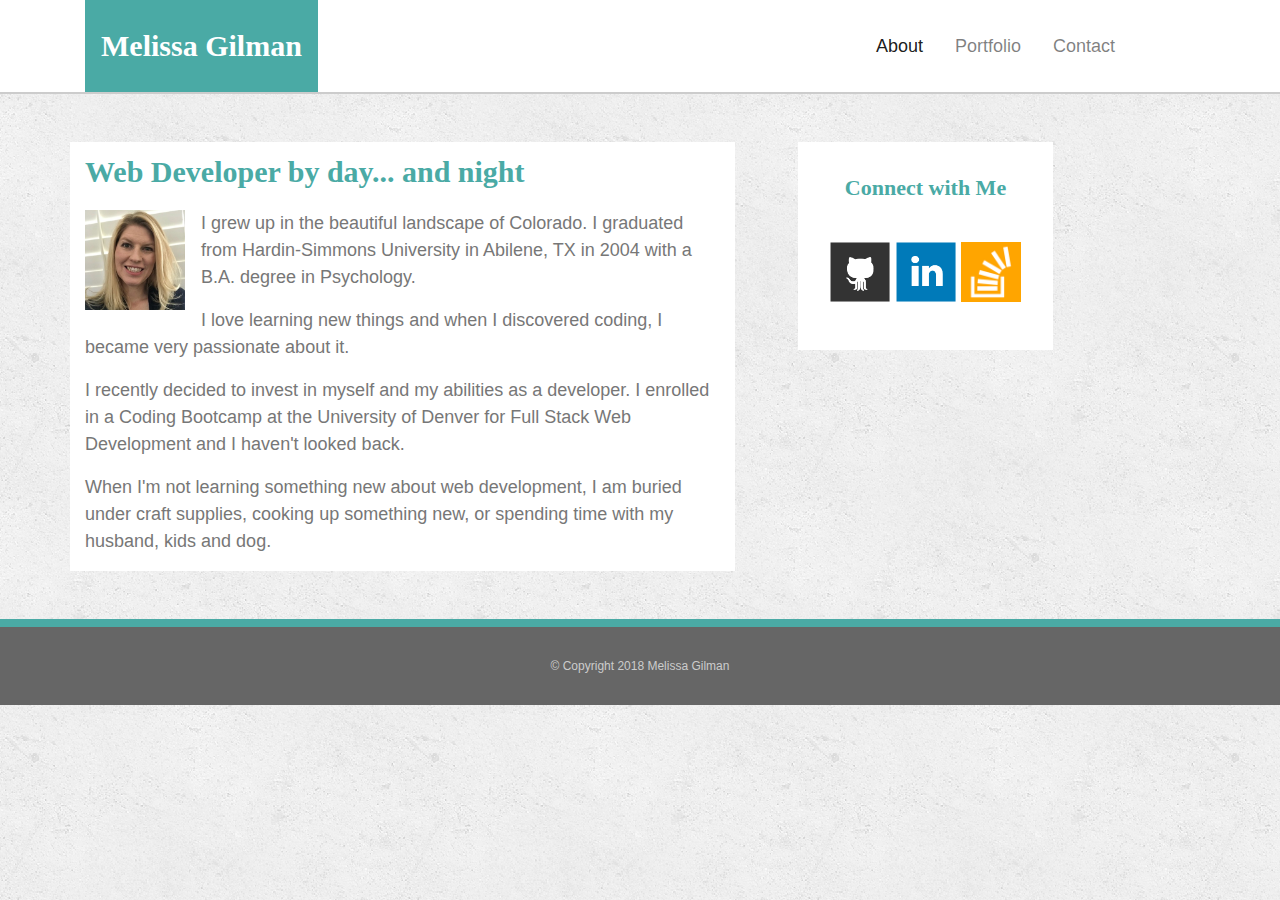
<file: index.html>
<!DOCTYPE html>
<html lang="en">
<head>
  <meta charset="UTF-8">
  <meta name="viewport" content="width=device-width, initial-scale=1, shrink-to-fit=no">
  <meta http-equiv="X-UA-Compatible" content="ie=edge">
  <title>Melissa Gilman</title>
  <link rel="stylesheet" href="https://maxcdn.bootstrapcdn.com/bootstrap/4.0.0/css/bootstrap.min.css">
  <link rel="stylesheet" type="text/css" href="./assets/css/style.css"/>
</head>
<body>
    <header>
        <nav class="navbar navbar-expand-lg navbar-light bg-white p-0">
            <div class="container">
            <a class="logo navbar-brand p-3" href="#">Melissa Gilman</a>
            <button class="navbar-toggler" type="button" data-toggle="collapse" data-target="#navbarNavAltMarkup" aria-controls="navbarNavAltMarkup" aria-expanded="false" aria-label="Toggle navigation">
                <span class="navbar-toggler-icon"></span>
            </button>
            <div class="collapse navbar-collapse" id="navbarNavAltMarkup">
                <div class="col-md-4 navbar-nav ml-auto mr-5">
                <a class="nav-item nav-link active mx-2" href="index.html">About <span class="sr-only">(current)</span></a>
                <a class="nav-item nav-link mx-2" href="portfolio.html">Portfolio</a>
                <a class="nav-item nav-link mx-2" href="contact.html">Contact</a>
                </div>
            </div>
            </div>
        </nav>
    </header>

    <div class="container">
        <div class="row">
            <div class="col-sm-12 col-md-7 bg-white mr-5 mt-5">
                <h1 class="main_title">Web Developer by day... and night</h1>
                <img src="assets/images/Selfie3.png" class="auth-image float-left mr-3" alt="Melissa Gilman" width="100">
                <p>I grew up in the beautiful landscape of  Colorado. I graduated from Hardin-Simmons University in Abilene, TX in 2004 with a B.A. degree in Psychology.</p>
                <p>I love learning new things and when I discovered coding, I became very passionate about it.  </p>
                <p>I recently decided to invest in myself and my abilities as a developer. I enrolled in a Coding Bootcamp at the University of Denver for Full Stack Web Development and I haven't looked back.</p>
                <p>When I'm not learning something new about web development, I am buried under craft supplies, cooking up something new, or spending time with my husband, kids and dog. </p>
            </div>
       
            <div class="col-sm-6 col-md-3 ">
                <div class="container bg-white text-center pb-5 pt-3 mt-5">
                    <h2 class="main_title mb-4">Connect with Me</h2>
                    <a href="https://github.com/m-gilman"><img src="assets/images/github-128.png" class="social" alt="Github icon" width="60"/></a>
                    <a href="https://www.linkedin.com/in/melissa-gilman/"><img src="assets/images/linkedin-128.png" class="social" alt="LinkedIn" width="60"/></a>
                    <a href="https://stackoverflow.com/users/8974619/melissa-gilman"><img src="assets/images/stackoverflow-128.png" class="social" alt="Stack Overflow" width="60"/></a>
                </div>
            </div>
        </div>
    </div>
    <footer class="mt-5">
        <div class="container">
            &copy; Copyright 2018 Melissa Gilman
        </div>
    </footer>
<!-- Optional JavaScript -->
    <!-- jQuery first, then Popper.js, then Bootstrap JS -->
    <script src="https://code.jquery.com/jquery-3.2.1.slim.min.js" integrity="sha384-KJ3o2DKtIkvYIK3UENzmM7KCkRr/rE9/Qpg6aAZGJwFDMVNA/GpGFF93hXpG5KkN" crossorigin="anonymous"></script>
    <script src="https://cdnjs.cloudflare.com/ajax/libs/popper.js/1.12.9/umd/popper.min.js" integrity="sha384-ApNbgh9B+Y1QKtv3Rn7W3mgPxhU9K/ScQsAP7hUibX39j7fakFPskvXusvfa0b4Q" crossorigin="anonymous"></script>
    <script src="https://maxcdn.bootstrapcdn.com/bootstrap/4.0.0/js/bootstrap.min.js" integrity="sha384-JZR6Spejh4U02d8jOt6vLEHfe/JQGiRRSQQxSfFWpi1MquVdAyjUar5+76PVCmYl" crossorigin="anonymous"></script>
<!-- / JavaScript -->
</body>
</html>
</file>
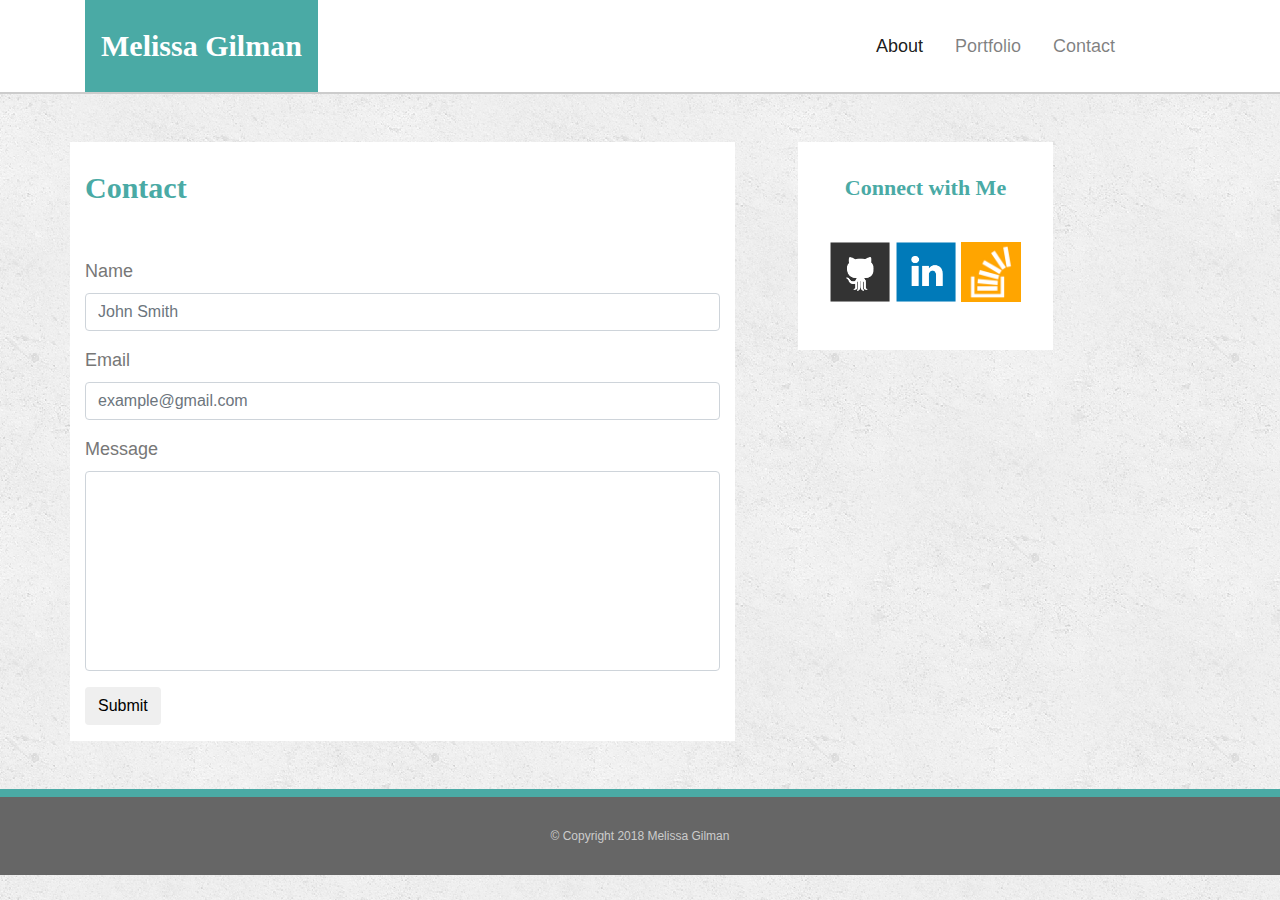
<file: contact.html>
<!DOCTYPE html>
<html lang="en">
<head>
  <meta charset="UTF-8">
  <meta name="viewport" content="width=device-width, initial-scale=1, shrink-to-fit=no">
  <meta http-equiv="X-UA-Compatible" content="ie=edge">
  <title>Melissa Gilman</title>
  <link rel="stylesheet" href="https://maxcdn.bootstrapcdn.com/bootstrap/4.0.0/css/bootstrap.min.css">
  <link rel="stylesheet" type="text/css" href="./assets/css/style.css"/>
</head>
<body>
    <header>
        <nav class="navbar navbar-expand-lg navbar-light bg-white p-0">
            <div class="container">
            <a class="logo navbar-brand p-3" href="#">Melissa Gilman</a>
            <button class="navbar-toggler" type="button" data-toggle="collapse" data-target="#navbarNavAltMarkup" aria-controls="navbarNavAltMarkup" aria-expanded="false" aria-label="Toggle navigation">
                <span class="navbar-toggler-icon"></span>
            </button>
            <div class="collapse navbar-collapse" id="navbarNavAltMarkup">
                <div class="col-md-4 navbar-nav ml-auto mr-5">
                <a class="nav-item nav-link active mx-2" href="index.html">About <span class="sr-only">(current)</span></a>
                <a class="nav-item nav-link mx-2" href="portfolio.html">Portfolio</a>
                <a class="nav-item nav-link mx-2" href="contact.html">Contact</a>
                </div>
            </div>
            </div>
        </nav>
    </header>
    <div class="container">
            <div class="row">
                <div class="col-sm-12 col-md-7 bg-white mr-5 mt-5">
                    <h1 class="main_title py-3 mb-4">Contact</h1>
                    <form class="pb-3">
                        <div class="form-group">
                            <label for="name">Name</label>
                            <input type="text" class="form-control" placeholder="John Smith">
                        </div>
                        <div class="form-group">
                            <label for="email">Email</label>
                            <input type="email" class="form-control" id="exampleInputEmail1" aria-describedby="emailHelp" placeholder="example@gmail.com">
                        </div>
                        <div class="form-group">
                            <label for="message">Message</label>
                            <input type="text" class="form-control" id="message">
                        </div>
                        <button type="submit" class="btn btn-default">Submit</button>
                    </form>
                </div>
                <div class="col-sm-6 col-md-3 ">
                    <div class="container bg-white text-center pb-5 pt-3 mt-5">
                        <h2 class="main_title mb-4">Connect with Me</h2>
                        <a href="https://github.com/m-gilman"><img src="assets/images/github-128.png" class="social" alt="Github icon" width="60"/></a>
                        <a href="https://www.linkedin.com/in/melissa-gilman/"><img src="assets/images/linkedin-128.png" class="social" alt="LinkedIn" width="60"/></a>
                        <a href="https://stackoverflow.com/users/8974619/melissa-gilman"><img src="assets/images/stackoverflow-128.png" class="social" alt="Stack Overflow" width="60"/></a>
                    </div>
                </div>
            </div>
        </div>
    
    <footer class="mt-5">
        <div class="container text-center">
            &copy; Copyright 2018 Melissa Gilman
        </div>
    </footer>




<!-- Optional JavaScript -->
<!-- jQuery first, then Popper.js, then Bootstrap JS -->
<script src="https://code.jquery.com/jquery-3.2.1.slim.min.js" integrity="sha384-KJ3o2DKtIkvYIK3UENzmM7KCkRr/rE9/Qpg6aAZGJwFDMVNA/GpGFF93hXpG5KkN" crossorigin="anonymous"></script>
<script src="https://cdnjs.cloudflare.com/ajax/libs/popper.js/1.12.9/umd/popper.min.js" integrity="sha384-ApNbgh9B+Y1QKtv3Rn7W3mgPxhU9K/ScQsAP7hUibX39j7fakFPskvXusvfa0b4Q" crossorigin="anonymous"></script>
<script src="https://maxcdn.bootstrapcdn.com/bootstrap/4.0.0/js/bootstrap.min.js" integrity="sha384-JZR6Spejh4U02d8jOt6vLEHfe/JQGiRRSQQxSfFWpi1MquVdAyjUar5+76PVCmYl" crossorigin="anonymous"></script>
<!-- / JavaScript -->
</body>
</html>
</file>
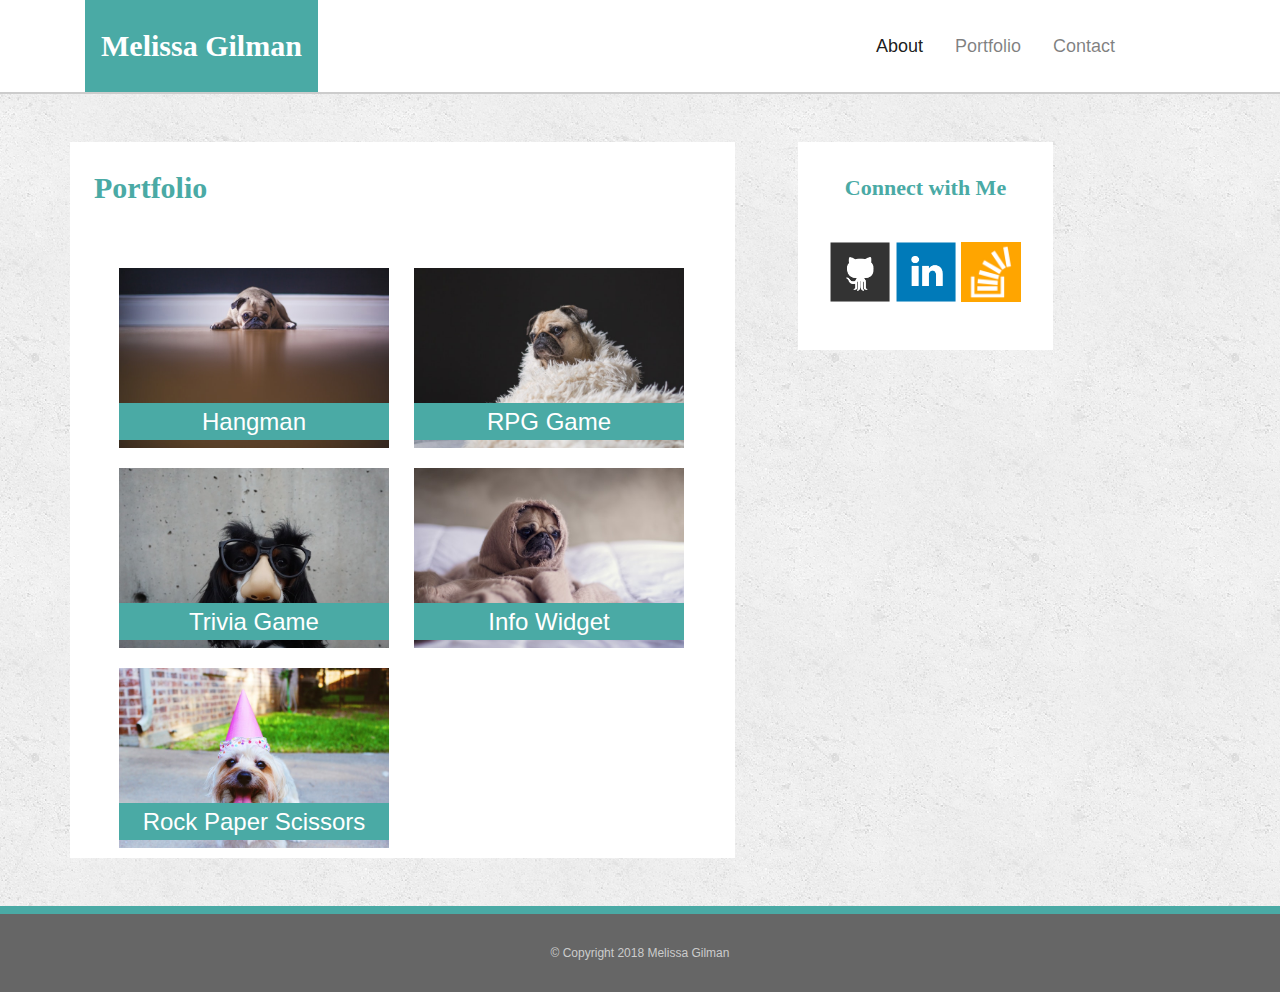
<file: portfolio.html>
<!DOCTYPE html>
<html lang="en">
<head>
  <meta charset="UTF-8">
  <meta name="viewport" content="width=device-width, initial-scale=1, shrink-to-fit=no">
  <meta http-equiv="X-UA-Compatible" content="ie=edge">
  <title>Melissa Gilman</title>
  <link rel="stylesheet" href="https://maxcdn.bootstrapcdn.com/bootstrap/4.0.0/css/bootstrap.min.css">
  <link rel="stylesheet" type="text/css" href="./assets/css/style.css"/>
</head>
<body>
    <header>
        <nav class="navbar navbar-expand-lg navbar-light bg-white p-0">
            <div class="container">
            <a class="logo navbar-brand p-3" href="#">Melissa Gilman</a>
            <button class="navbar-toggler" type="button" data-toggle="collapse" data-target="#navbarNavAltMarkup" aria-controls="navbarNavAltMarkup" aria-expanded="false" aria-label="Toggle navigation">
                <span class="navbar-toggler-icon"></span>
            </button>
            <div class="collapse navbar-collapse" id="navbarNavAltMarkup">
                <div class="col-md-4 navbar-nav ml-auto mr-5">
                <a class="nav-item nav-link active mx-2" href="index.html">About <span class="sr-only">(current)</span></a>
                <a class="nav-item nav-link mx-2" href="portfolio.html">Portfolio</a>
                <a class="nav-item nav-link mx-2" href="contact.html">Contact</a>
                </div>
            </div>
            </div>
        </nav>
    </header>
  <div class="container mb-5">
    <div class="row">
        <div class="col-sm-9 col-md-7 bg-white pl-4 mr-5 mt-5">
            <h1 class="main_title py-3 mb-4">Portfolio</h1>
                <!-- portfolio CONTENT -->
            <div class="container">
                <!-- 1st Image -->
                <div class="img_with_banner">
                    <img src="./assets/images/sadpuppy.jpg" alt="Hangman" class="img-fluid" width="270">
                    <h4>Hangman</h4>
                </div>
                <!-- 2nd Image -->
                <div class="img_with_banner">
                    <img src="./assets/images/dressup.jpg" alt="RPG Game" class="img-fluid" width="270">
                    <h4>RPG Game</h4>
                </div>
                <!-- 3rd Image -->
                <div class="img_with_banner">
                    <img src="./assets/images/disguisedog.jpg" alt="Trivia Game" class="img-fluid" width="270">
                    <h4>Trivia Game</h4>
                </div>
                  <!-- 4th Image -->
                <div class="img_with_banner">
                    <img src="./assets/images/puginablanket.jpg" alt="Info Widget" class="img-fluid" width="270">
                    <h4>Info Widget</h4>
                </div>
                <!-- 5th Image -->
                <div class="img_with_banner">
                    <img src="./assets/images/partydog.jpg" alt="Rock Paper Scissors" class="img-fluid" width="270">
                    <h4>Rock Paper Scissors</h4>
                </div>
              </div>
            </div>
            <div class="col-sm-6 col-md-3 ">
                <div class="container bg-white text-center pb-5 pt-3 mt-5">
                    <h2 class="main_title mb-4">Connect with Me</h2>
                    <a href="https://github.com/m-gilman"><img src="assets/images/github-128.png" class="social" alt="Github icon" width="60"/></a>
                    <a href="https://www.linkedin.com/in/melissa-gilman/"><img src="assets/images/linkedin-128.png" class="social" alt="LinkedIn" width="60"/></a>
                    <a href="https://stackoverflow.com/users/8974619/melissa-gilman"><img src="assets/images/stackoverflow-128.png" class="social" alt="Stack Overflow" width="60"/></a>
                </div>
            </div>
        </div>
    </div>
    <footer class="mt-5">
        <div class="container text-center">
            &copy; Copyright 2018 Melissa Gilman
        </div>
    </footer>
<!-- Optional JavaScript -->
    <!-- jQuery first, then Popper.js, then Bootstrap JS -->
    <script src="https://code.jquery.com/jquery-3.2.1.slim.min.js" integrity="sha384-KJ3o2DKtIkvYIK3UENzmM7KCkRr/rE9/Qpg6aAZGJwFDMVNA/GpGFF93hXpG5KkN" crossorigin="anonymous"></script>
    <script src="https://cdnjs.cloudflare.com/ajax/libs/popper.js/1.12.9/umd/popper.min.js" integrity="sha384-ApNbgh9B+Y1QKtv3Rn7W3mgPxhU9K/ScQsAP7hUibX39j7fakFPskvXusvfa0b4Q" crossorigin="anonymous"></script>
    <script src="https://maxcdn.bootstrapcdn.com/bootstrap/4.0.0/js/bootstrap.min.js" integrity="sha384-JZR6Spejh4U02d8jOt6vLEHfe/JQGiRRSQQxSfFWpi1MquVdAyjUar5+76PVCmYl" crossorigin="anonymous"></script>
<!-- / JavaScript -->
</body>
</html>
</file>
<file: assets/css/style.css>
/* * {
    outline: 1px solid red !important;
  } */

body {
    background: url(../images/concrete_seamless.png);
    font-family: Arial, Helvetica, sans-serif;
    font-size: 18px;
    color: #777777;
}

.logo {
    font-size: 30px;
    color: white;
    background: #4aaaa5;
    font-family: Georgia, 'Times New Roman', Times, serif;
    font-weight: 700;
    line-height: 60px;
}

.navbar-light .logo {
    color: white;
}

.navbar-nav a {
    font-weight: 500;
    font-size: 18px;
}

header {
    border-bottom: 2px solid #ccc;
}

.main_title {
color: #4aaaa5;
font-family: Georgia, 'Times New Roman', Times, serif;
font-weight: 700;
line-height: 60px;
height: 30"
border-bottom: 2px solid #ddd;
}

h1 {
    font-size: 30px;
}

h2 {
    font-size: 22px;
}


.img_with_banner {
    position: relative;
    float: left;
    width: 275px;
    margin: 10px;
}

.img_with_banner h4  {
    position: absolute;
    top: 75%;
    width: 270px;
    height: 37px;
    text-align: center;
    background: #4aaaa5;
    color: #ffffff; 
    line-height: 38px;
    z-index: 100;
}

/* footer */
footer {
    padding: 30px 0;
    font-size: 12px;
    color: #ccc;
    text-align: center;
    background: #666;
    border-top: 8px solid #4aaaa5;
}

/* contact page */
#message {
    height: 200px;
}
</file>
